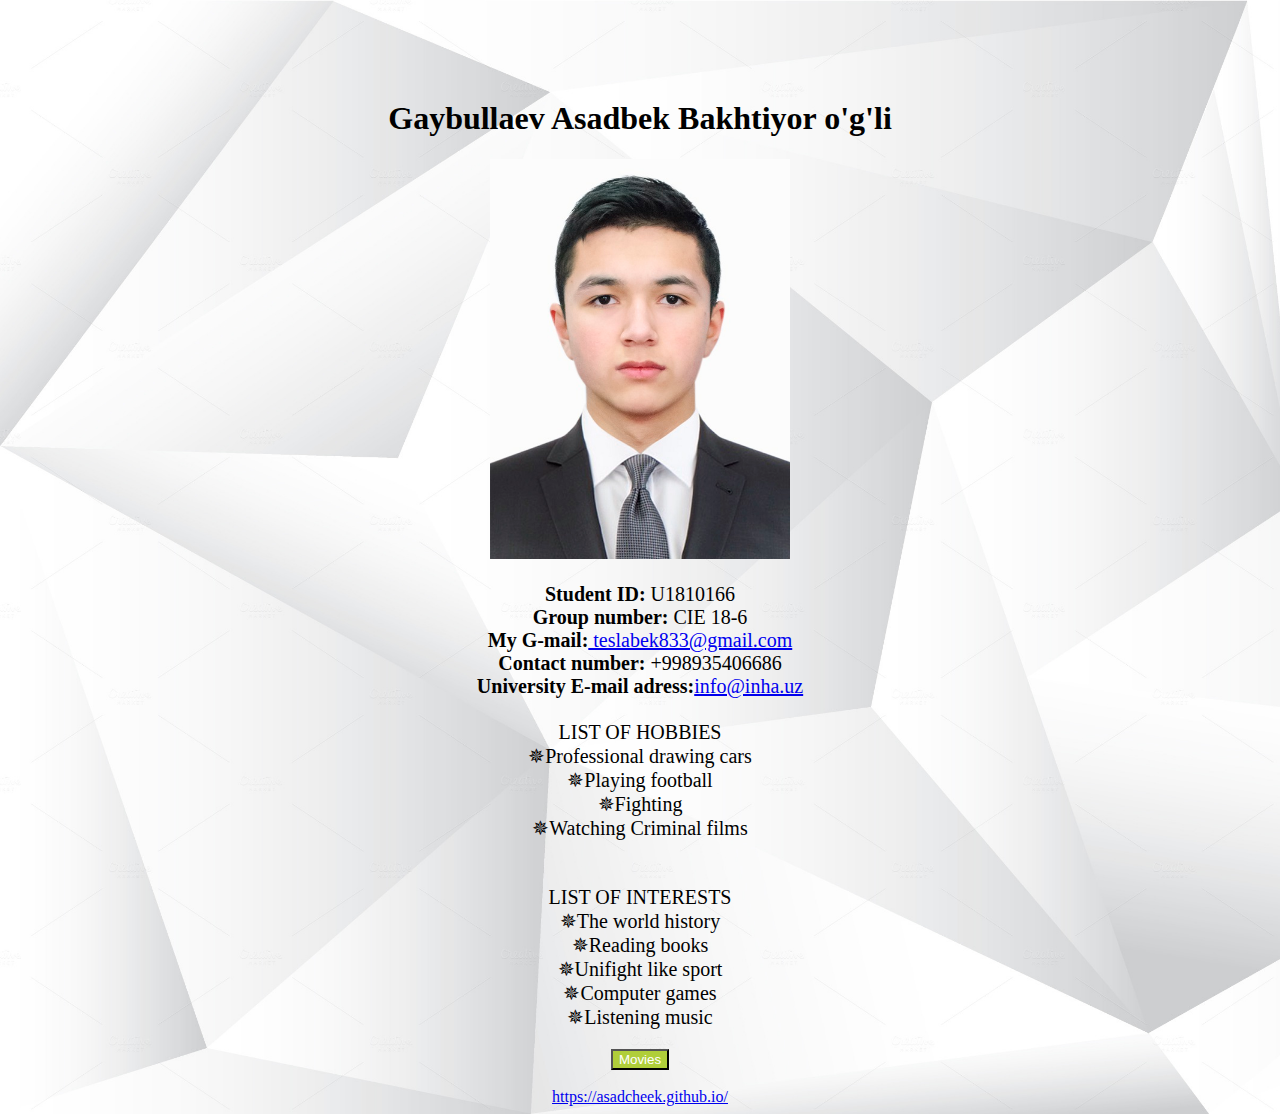
<file: index.html>
<!DOCTYPE html>
<html lang="en">
<head>
    <meta charset="UTF-8">
    <title>Personal information</title>
    <link rel="shortcut icon" href="m.ico" type="image/x-icon">
    <link rel="stylesheet" type="text/css" href="Itcss.css">
</head>
<body>
    <marquee behavior="scroll" direction="left"><p style="color: black"><big>WELCOME TO MY OFFICIAL PAGE</big></p></marquee>
<h1>Gaybullaev Asadbek Bakhtiyor o'g'li</h1>
    <img src="U1810166.JPG" alt="Not found" class="center" width="300" height="400">
    <p><b>Student ID:</b> U1810166<br>
    <b>Group number:</b> CIE 18-6<br>
        <b>My G-mail:</b><a href="teslabek833@gmail.com"> teslabek833@gmail.com<br></a>
    <b>Contact number:</b> +998935406686<br>
        <b>University E-mail adress:</b><a href="info@inha.uz">info@inha.uz<br><br></a>

    LIST OF HOBBIES<br>

&#10037Professional drawing cars<br>
&#10037Playing football<br>
&#10037Fighting<br>
&#10037Watching Criminal films<br>
    <br><br>

    LIST OF INTERESTS<br>

&#10037The world history<br>
&#10037Reading books<br>
&#10037Unifight like sport<br>
&#10037Computer games<br>
&#10037Listening music<br></p>
    <a href="movie.html"><input name="enter" type="submit" style="background: #B0CE3A; color: White" value="Movies" /></a><br><br>
    <a href="https://asadcheek.github.io/">https://asadcheek.github.io/<br></a>
</body>
</html>
</file>
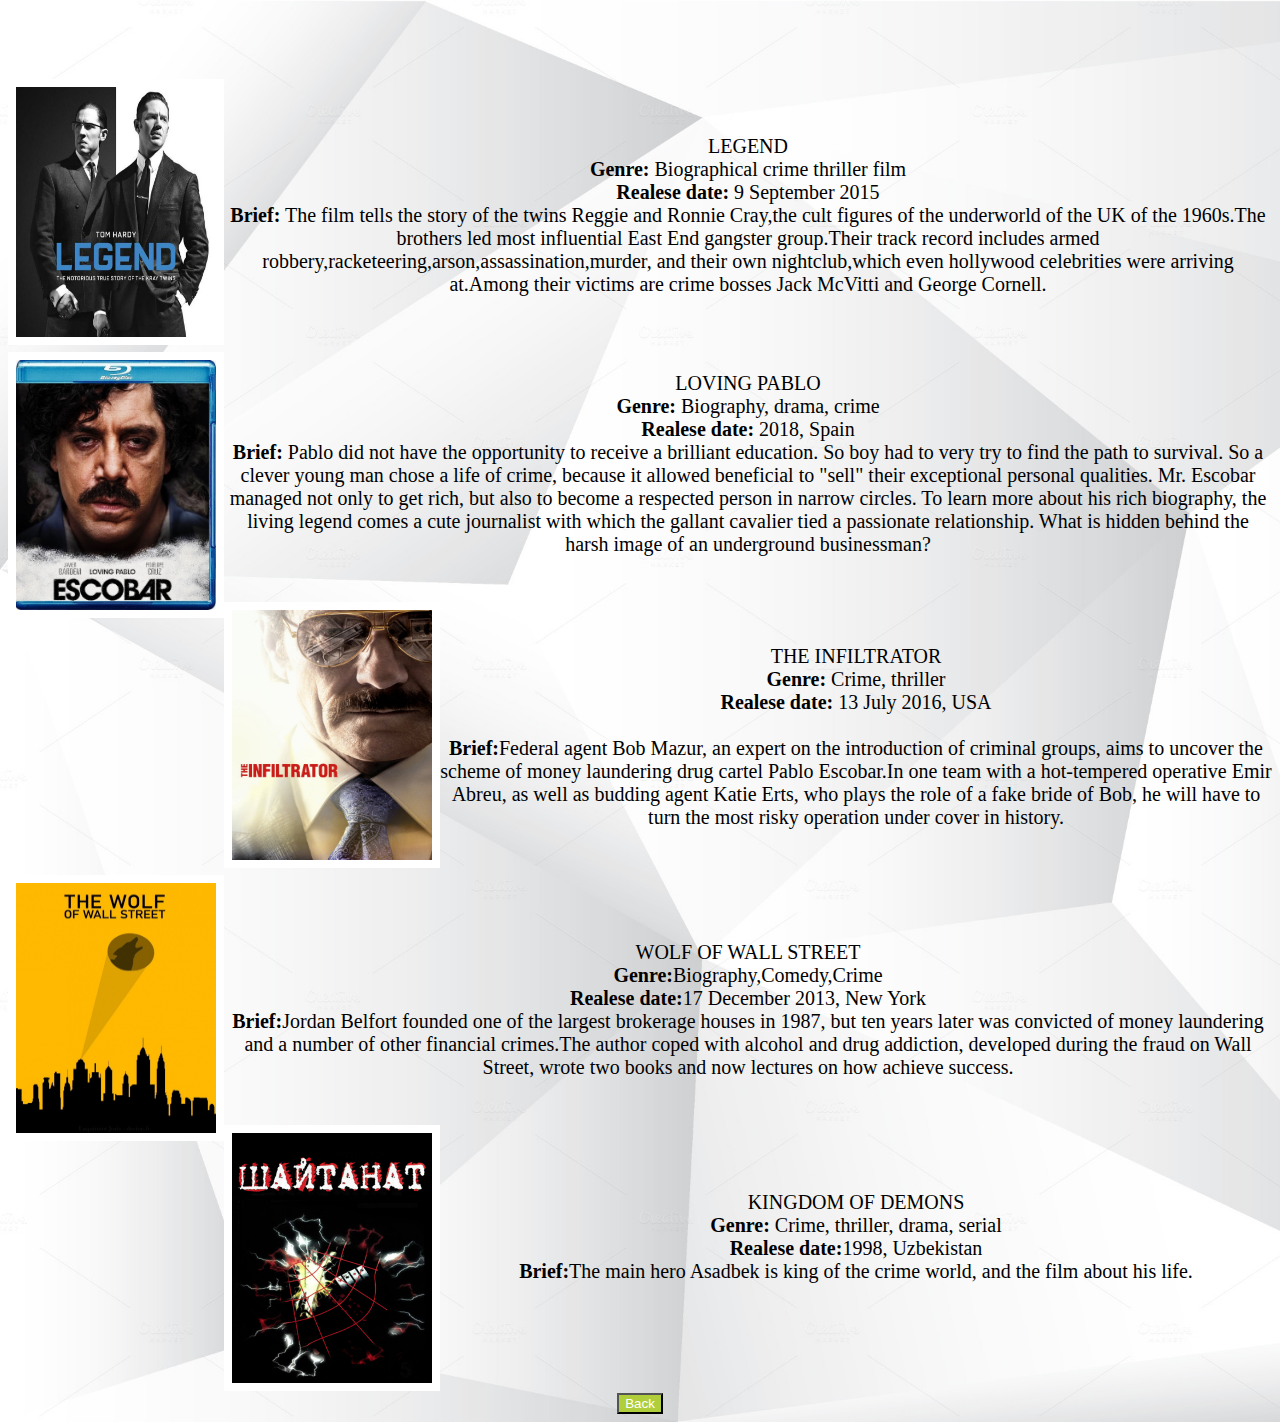
<file: movie.html>
<!DOCTYPE html>
<html lang="en">
<head>
    <meta charset="UTF-8">
    <title>TOP MOVIES</title>
    <link rel="stylesheet" type="text/css" href="Itcss.css">
</head>
<body>
  <marquee behavior="scroll" direction="left"><p style="color: black"><big>MY FAVOURITE FILMS</big></p></marquee>
   <div class="conteiner">
   <a href="https://www.imdb.com/title/tt3569230/?ref_=nv_sr_4"><img src="legend.jpg" alt="LEGEND" align="left" width="200" 
                   height="250" style=" border: 8px solid #ffffff;"/></a><br><br>
   <p>LEGEND
   <br>
    <b>Genre:</b> Biographical crime thriller film<br>
        <b>Realese date:</b> 9 September 2015<br>
        <b>Brief:</b> The film tells the story of the twins Reggie and Ronnie Cray,the cult figures of the underworld of the UK of the 1960s.The brothers led most influential East End gangster group.Their track record includes armed robbery,racketeering,arson,assassination,murder, and their own nightclub,which even hollywood celebrities were arriving at.Among their victims are crime bosses Jack McVitti and George Cornell.<br></p>
<br><br>

<a href="https://www.imdb.com/title/tt4682788/?ref_=nv_sr_1"><img src="pablo.jpg" alt="Loving Escobar" align="left" width="200" 
                                                                  height="250" style=" border: 8px solid #ffffff;"/></a>
<p>LOVING PABLO<br>
    <b>Genre:</b> Biography, drama, crime<br>
        <b>Realese date:</b> 2018, Spain<br>
        <b>Brief:</b> Pablo did not have the opportunity to receive a brilliant education. So boy had to very try to find the path to survival. So a clever young man chose a life of crime, because it allowed beneficial to "sell" their exceptional personal qualities. Mr. Escobar managed not only to get rich, but also to become a respected person in narrow circles. To learn more about his rich biography, the living legend comes a cute journalist with which the gallant cavalier tied a passionate relationship. What is hidden behind the harsh image of an underground businessman?<br>
        <br><br>
        
 <a href="https://www.imdb.com/title/tt1355631/?ref_=nv_sr_3
"><img src="crime.jpg" alt="The Infiltlator" align="left" width="200" 
       height="250" style=" border: 8px solid #ffffff;"/><br></a>
<p>THE INFILTRATOR<br>
    <b>Genre:</b> Crime, thriller<br>
    <b>Realese date:</b> 13 July 2016, USA<br><br>
    <b>Brief:</b>Federal agent Bob Mazur, an expert on the introduction of criminal groups, aims to uncover the scheme of money laundering drug cartel Pablo Escobar.In one team with a hot-tempered operative Emir Abreu, as well as budding agent Katie Erts, who plays the role of a fake bride of Bob, he will have to turn the most risky operation under cover in history. <br>
    <br><br>
    
 <a href="https://www.imdb.com/title/tt0993846/?ref_=nv_sr_1"><img src="wolf.jpg" alt="Wolf of Wall Street" align="left" width="200" 
                                                                   height="250" style=" border: 8px solid #ffffff;"/></a><br><br>
<p>WOLF OF WALL STREET<br>
    <b>Genre:</b>Biography,Comedy,Crime<br>
        <b>Realese date:</b>17 December 2013, New York<br>
    <b>Brief:</b>Jordan Belfort founded one of the largest brokerage houses in 1987, but ten years later was convicted of money laundering and a number of other financial crimes.The author coped with alcohol and drug addiction, developed during the fraud on Wall Street, wrote two books and now lectures on how achieve success.<br>
<br><br>

<a href="http://uzsayti.uz/serialy/1934-shaytanat-qirollar-saltanati-1-sezon-1-20-iz-20-uzbek-serial-2000.html"><img src="shay.jpg" alt="Kingdom of demons" align="left" width="200" 
                                                                                                                     height="250" style=" border: 8px solid #ffffff;"/></a><br><br>
<p>KINGDOM OF DEMONS<br>
    <b>Genre:</b> Crime, thriller, drama, serial<br>
        <b>Realese date:</b>1998, Uzbekistan<br>
    <b>Brief:</b>The main hero Asadbek is king of the crime world, and the film about his life.<br>     
</p> 
    </div><br><br><br><br><br>
    <a href="index.html"><input name="enter" type="submit" style="background: #B0CE3A; color: White" value="Back" /></a>
</body>
</html>
</file>
<file: Itcss.css>
body{
    text-align: center;
    background-image: url(fon.jpg);
    background-size: cover;
}

p{
    font-family: cursive;
    font-size: 15pt;
    text-align: center;
}
</file>
